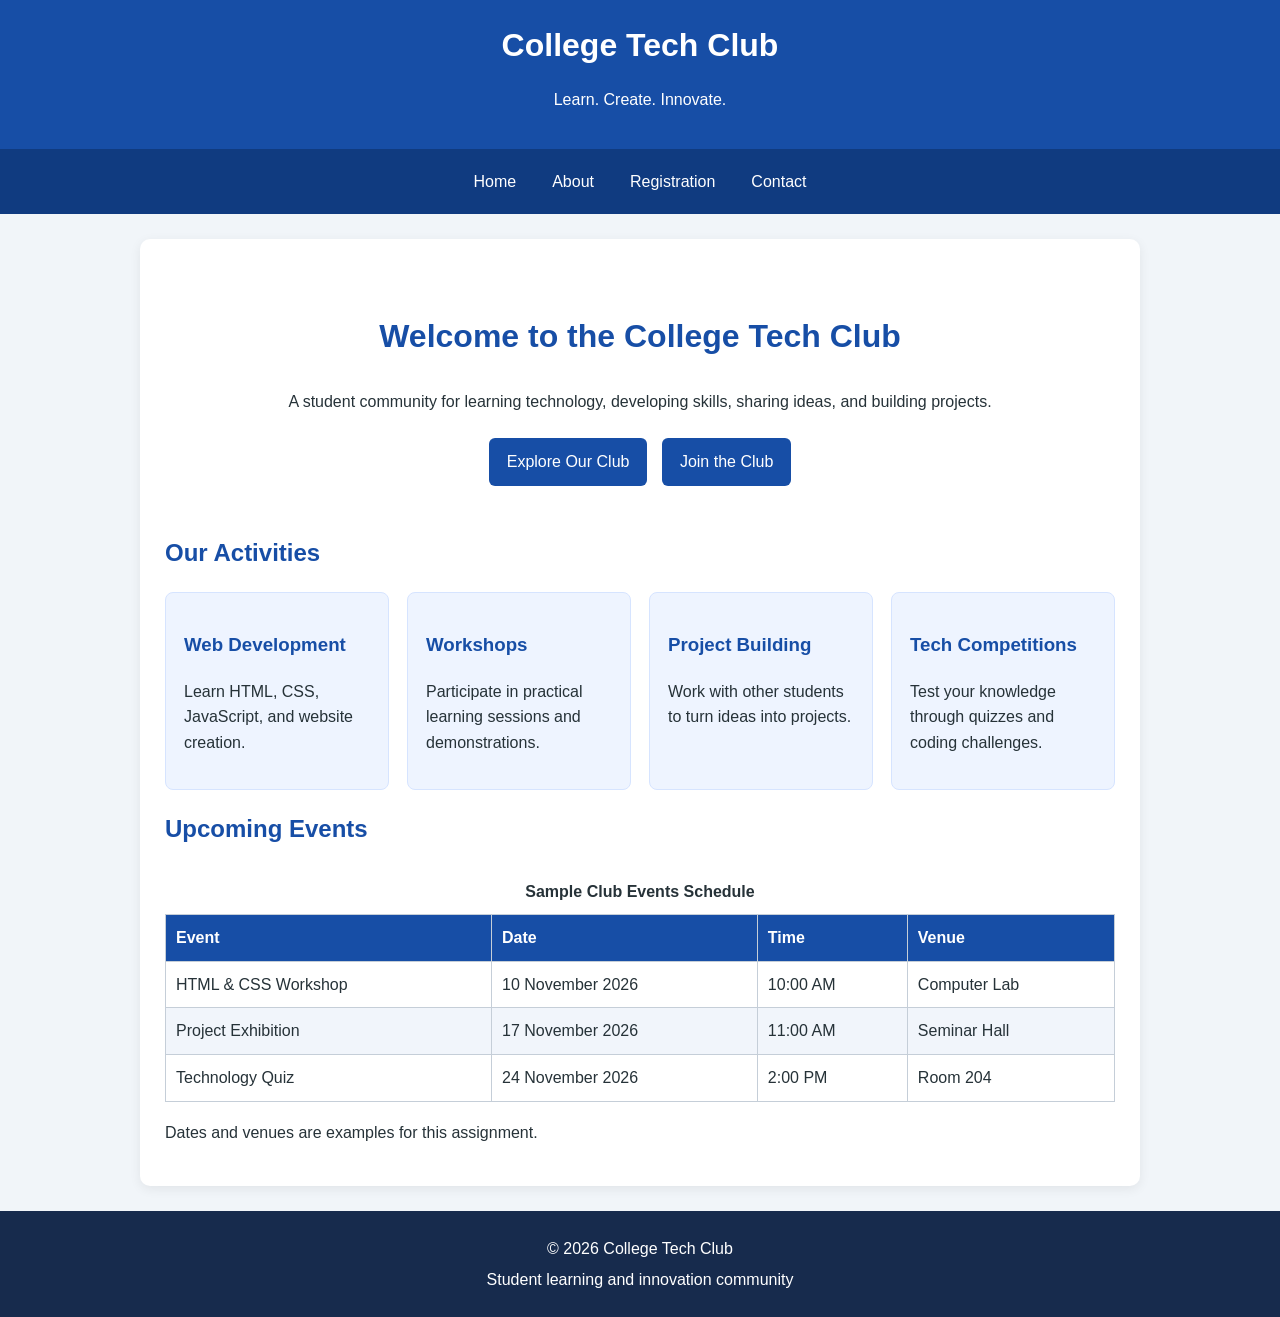
<file: ASSIGNMENT 4.5/index.html>
<!DOCTYPE html>
<html lang="en">
<head>
    <meta charset="UTF-8">
    <meta name="viewport" content="width=device-width, initial-scale=1.0">
    <title>Home | College Tech Club</title>
    <meta name="description" content="Discover the College Tech Club, student activities, workshops, and upcoming technology events.">
     <link rel="icon" type="image/png" href="Blue Rounded Square with White A.png">
    <link rel="stylesheet" href="style.css">
</head>
<body>
    <header>
        <h1>College Tech Club</h1>
        <p>Learn. Create. Innovate.</p>
    </header>

    <nav aria-label="Main navigation">
        <a href="index.html" aria-current="page">Home</a>
        <a href="about.html">About</a>
        <a href="registration.html">Registration</a>
        <a href="contact.html">Contact</a>
    </nav>

    <main>
        <section class="hero">
            <h2>Welcome to the College Tech Club</h2>
            <p>
                A student community for learning technology,
                developing skills, sharing ideas, and building projects.
            </p>
            <a class="button" href="about.html">Explore Our Club</a>
            <a class="button" href="registration.html">Join the Club</a>
        </section>

        <section>
            <h2>Our Activities</h2>
            <div class="cards">
                <article class="card">
                    <h3>Web Development</h3>
                    <p>Learn HTML, CSS, JavaScript, and website creation.</p>
                </article>

                <article class="card">
                    <h3>Workshops</h3>
                    <p>Participate in practical learning sessions and demonstrations.</p>
                </article>

                <article class="card">
                    <h3>Project Building</h3>
                    <p>Work with other students to turn ideas into projects.</p>
                </article>

                <article class="card">
                    <h3>Tech Competitions</h3>
                    <p>Test your knowledge through quizzes and coding challenges.</p>
                </article>
            </div>
        </section>

        <section>
            <h2>Upcoming Events</h2>
            <table>
                <caption>Sample Club Events Schedule</caption>
                <thead>
                    <tr>
                        <th scope="col">Event</th>
                        <th scope="col">Date</th>
                        <th scope="col">Time</th>
                        <th scope="col">Venue</th>
                    </tr>
                </thead>
                <tbody>
                    <tr>
                        <td>HTML & CSS Workshop</td>
                        <td>10 November 2026</td>
                        <td>10:00 AM</td>
                        <td>Computer Lab</td>
                    </tr>
                    <tr>
                        <td>Project Exhibition</td>
                        <td>17 November 2026</td>
                        <td>11:00 AM</td>
                        <td>Seminar Hall</td>
                    </tr>
                    <tr>
                        <td>Technology Quiz</td>
                        <td>24 November 2026</td>
                        <td>2:00 PM</td>
                        <td>Room 204</td>
                    </tr>
                </tbody>
            </table>
            <p class="note">Dates and venues are examples for this assignment.</p>
        </section>
    </main>

    <footer>
        <p>&copy; 2026 College Tech Club</p>
        <p>Student learning and innovation community</p>
    </footer>
</body>
</html>
</file>
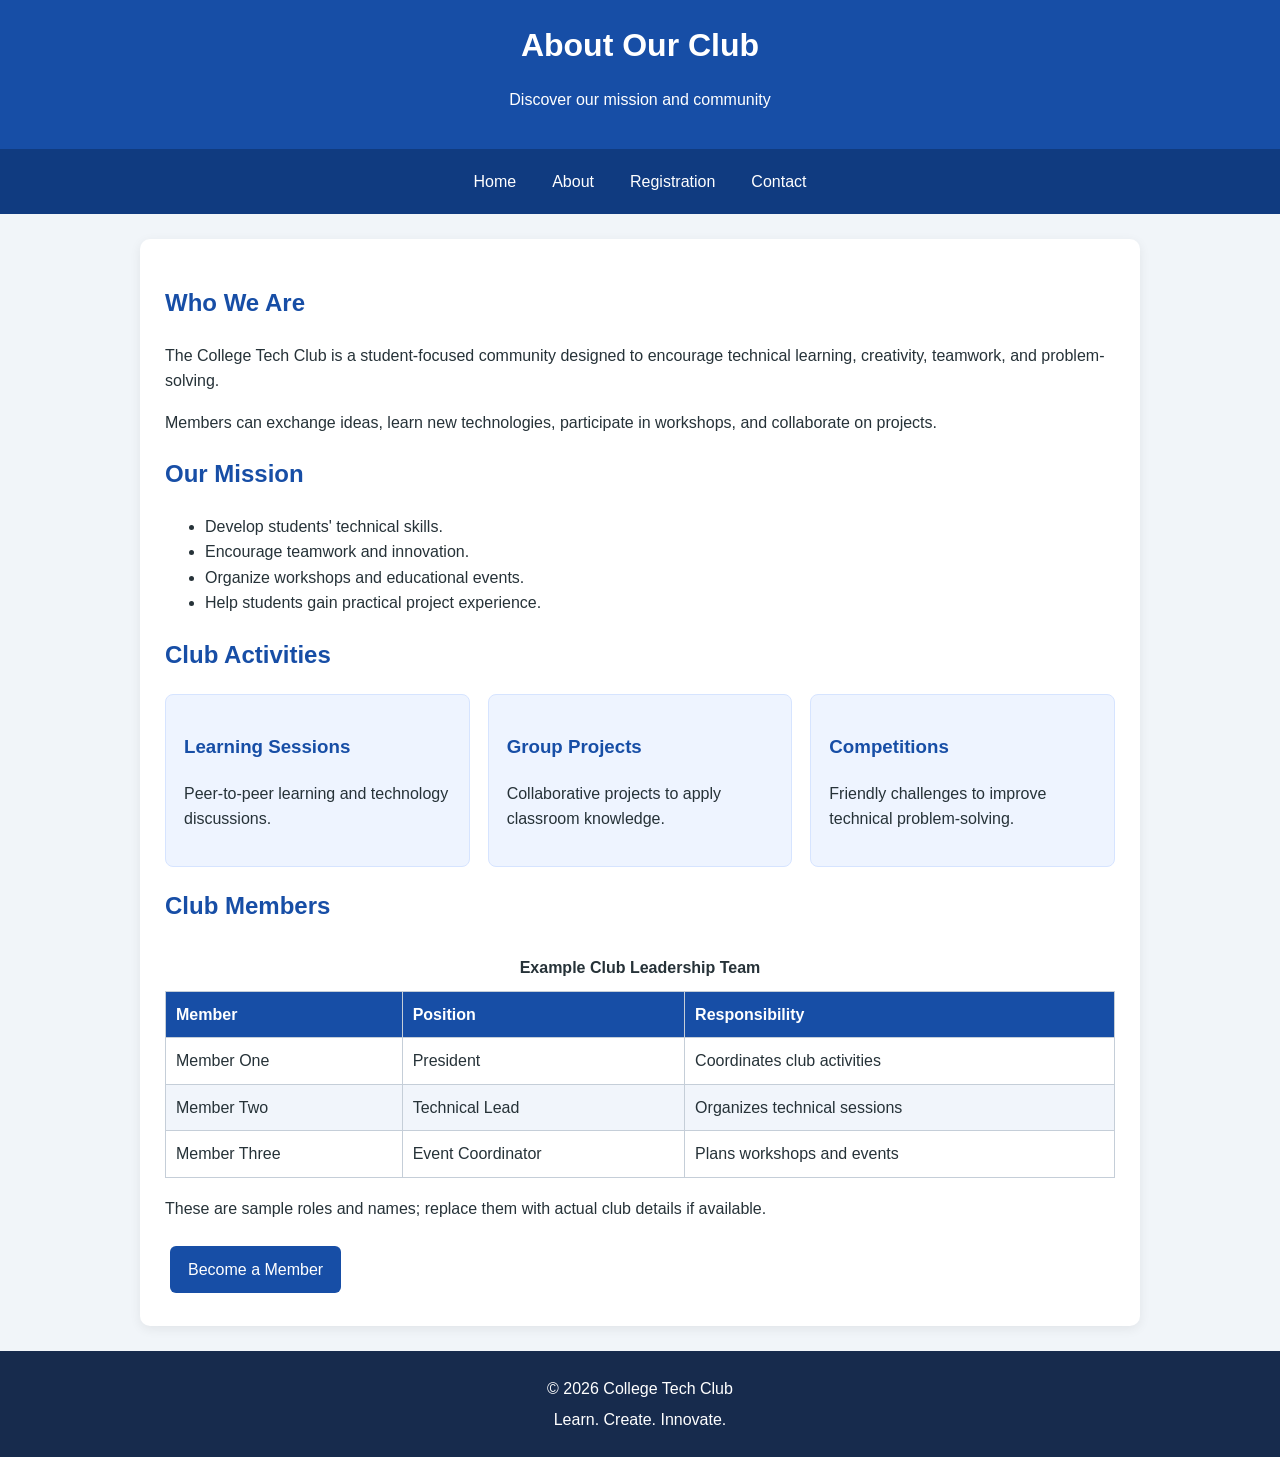
<file: ASSIGNMENT 4.5/about.html>
<!DOCTYPE html>
<html lang="en">
<head>
    <meta charset="UTF-8">
    <meta name="viewport" content="width=device-width, initial-scale=1.0">
    <title>About Us | College Tech Club</title>
    <meta name="description" content="Learn about the College Tech Club, its mission, activities, and student leadership team.">
    <link rel="icon" type="image/png" href="images/favicon.png">
    <link rel="stylesheet" href="style.css">
</head>
<body>
    <header>
        <h1>About Our Club</h1>
        <p>Discover our mission and community</p>
    </header>

    <nav aria-label="Main navigation">
        <a href="index.html">Home</a>
        <a href="about.html" aria-current="page">About</a>
        <a href="registration.html">Registration</a>
        <a href="contact.html">Contact</a>
    </nav>

    <main>
        <section>
            <h2>Who We Are</h2>
            <p>
                The College Tech Club is a student-focused community
                designed to encourage technical learning, creativity,
                teamwork, and problem-solving.
            </p>
            <p>
                Members can exchange ideas, learn new technologies,
                participate in workshops, and collaborate on projects.
            </p>
        </section>

        <section>
            <h2>Our Mission</h2>
            <ul>
                <li>Develop students' technical skills.</li>
                <li>Encourage teamwork and innovation.</li>
                <li>Organize workshops and educational events.</li>
                <li>Help students gain practical project experience.</li>
            </ul>
        </section>

        <section>
            <h2>Club Activities</h2>
            <div class="cards">
                <article class="card">
                    <h3>Learning Sessions</h3>
                    <p>Peer-to-peer learning and technology discussions.</p>
                </article>
                <article class="card">
                    <h3>Group Projects</h3>
                    <p>Collaborative projects to apply classroom knowledge.</p>
                </article>
                <article class="card">
                    <h3>Competitions</h3>
                    <p>Friendly challenges to improve technical problem-solving.</p>
                </article>
            </div>
        </section>

        <section>
            <h2>Club Members</h2>
            <table>
                <caption>Example Club Leadership Team</caption>
                <thead>
                    <tr>
                        <th scope="col">Member</th>
                        <th scope="col">Position</th>
                        <th scope="col">Responsibility</th>
                    </tr>
                </thead>
                <tbody>
                    <tr>
                        <td>Member One</td>
                        <td>President</td>
                        <td>Coordinates club activities</td>
                    </tr>
                    <tr>
                        <td>Member Two</td>
                        <td>Technical Lead</td>
                        <td>Organizes technical sessions</td>
                    </tr>
                    <tr>
                        <td>Member Three</td>
                        <td>Event Coordinator</td>
                        <td>Plans workshops and events</td>
                    </tr>
                </tbody>
            </table>
            <p>These are sample roles and names; replace them with actual club details if available.</p>
        </section>

        <a class="button" href="registration.html">Become a Member</a>
    </main>

    <footer>
        <p>&copy; 2026 College Tech Club</p>
        <p>Learn. Create. Innovate.</p>
    </footer>
</body>
</html>
</file>
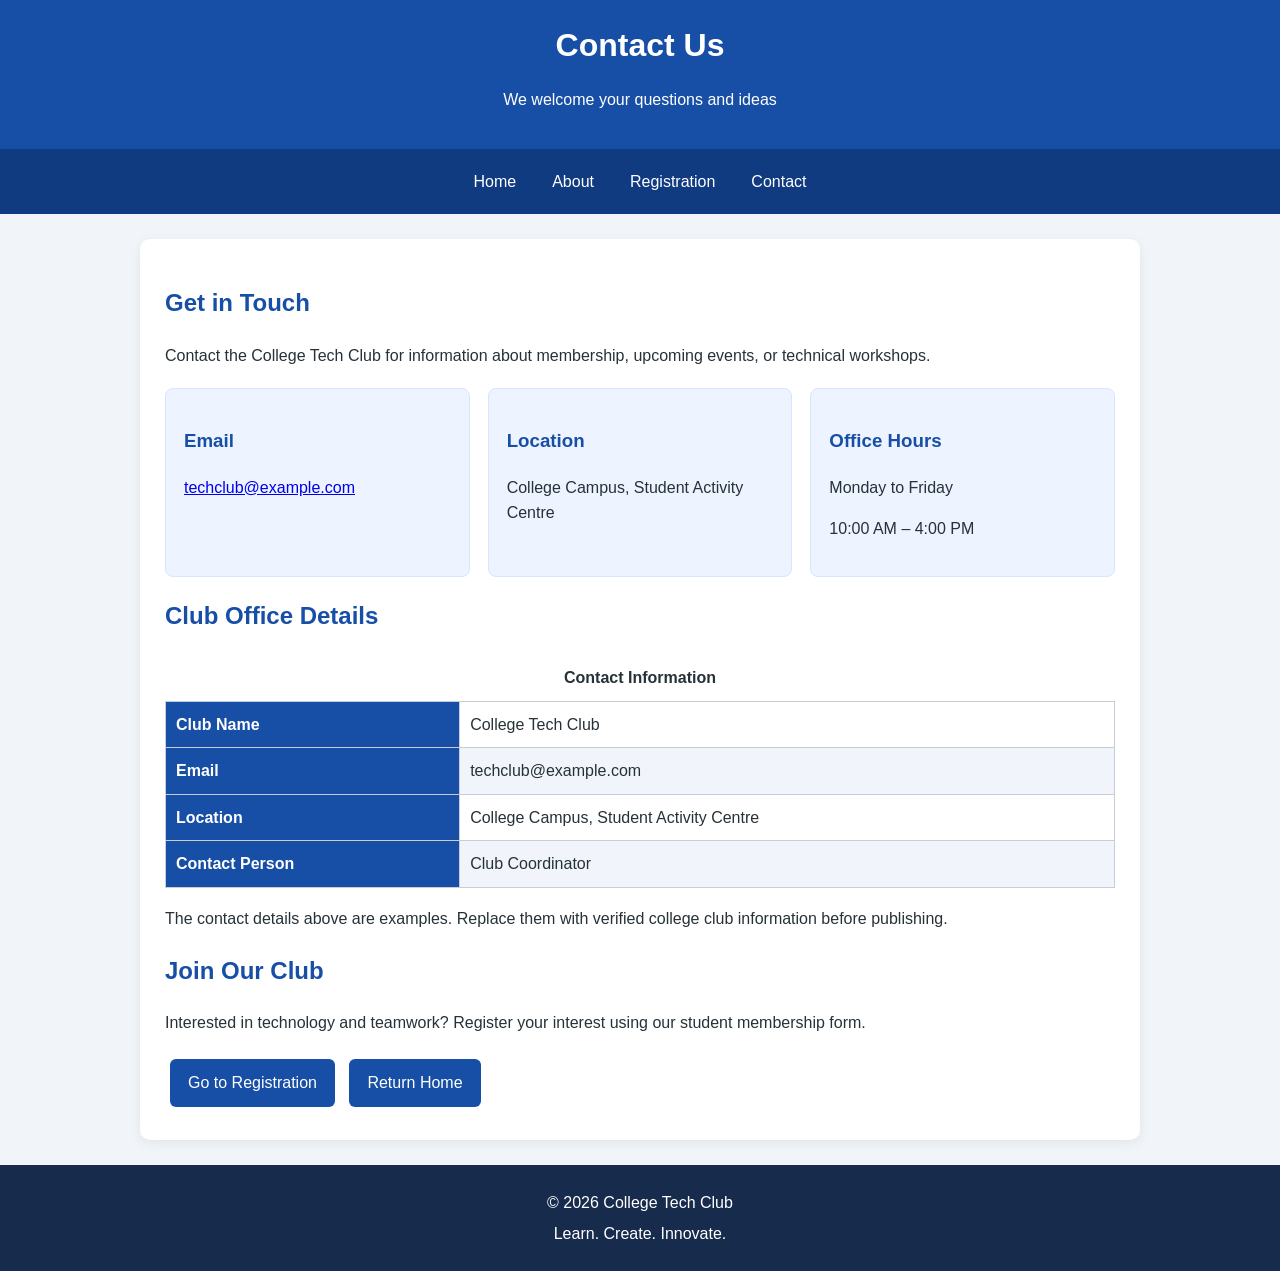
<file: ASSIGNMENT 4.5/contact.html>
<!DOCTYPE html>
<html lang="en">
<head>
    <meta charset="UTF-8">
    <meta name="viewport" content="width=device-width, initial-scale=1.0">
    <title>Contact Us | College Tech Club</title>
    <meta name="description" content="Contact the College Tech Club for membership enquiries, events, workshops, and student activities.">
    <link rel="icon" type="image/png" href="images/favicon.png">
    <link rel="stylesheet" href="style.css">
</head>
<body>
    <header>
        <h1>Contact Us</h1>
        <p>We welcome your questions and ideas</p>
    </header>

    <nav aria-label="Main navigation">
        <a href="index.html">Home</a>
        <a href="about.html">About</a>
        <a href="registration.html">Registration</a>
        <a href="contact.html" aria-current="page">Contact</a>
    </nav>

    <main>
        <section>
            <h2>Get in Touch</h2>
            <p>
                Contact the College Tech Club for information about
                membership, upcoming events, or technical workshops.
            </p>

            <div class="cards">
                <article class="card">
                    <h3>Email</h3>
                    <p>
                        <a href="mailto:techclub@example.com">
                            techclub@example.com
                        </a>
                    </p>
                </article>

                <article class="card">
                    <h3>Location</h3>
                    <p>College Campus, Student Activity Centre</p>
                </article>

                <article class="card">
                    <h3>Office Hours</h3>
                    <p>Monday to Friday</p>
                    <p>10:00 AM – 4:00 PM</p>
                </article>
            </div>
        </section>

        <section>
            <h2>Club Office Details</h2>
            <table>
                <caption>Contact Information</caption>
                <tbody>
                    <tr>
                        <th scope="row">Club Name</th>
                        <td>College Tech Club</td>
                    </tr>
                    <tr>
                        <th scope="row">Email</th>
                        <td>techclub@example.com</td>
                    </tr>
                    <tr>
                        <th scope="row">Location</th>
                        <td>College Campus, Student Activity Centre</td>
                    </tr>
                    <tr>
                        <th scope="row">Contact Person</th>
                        <td>Club Coordinator</td>
                    </tr>
                </tbody>
            </table>
            <p>
                The contact details above are examples. Replace them
                with verified college club information before publishing.
            </p>
        </section>

        <section>
            <h2>Join Our Club</h2>
            <p>
                Interested in technology and teamwork? Register your
                interest using our student membership form.
            </p>
            <a class="button" href="registration.html">
                Go to Registration
            </a>
            <a class="button" href="index.html">
                Return Home
            </a>
        </section>
    </main>

    <footer>
        <p>&copy; 2026 College Tech Club</p>
        <p>Learn. Create. Innovate.</p>
    </footer>
</body>
</html>
</file>
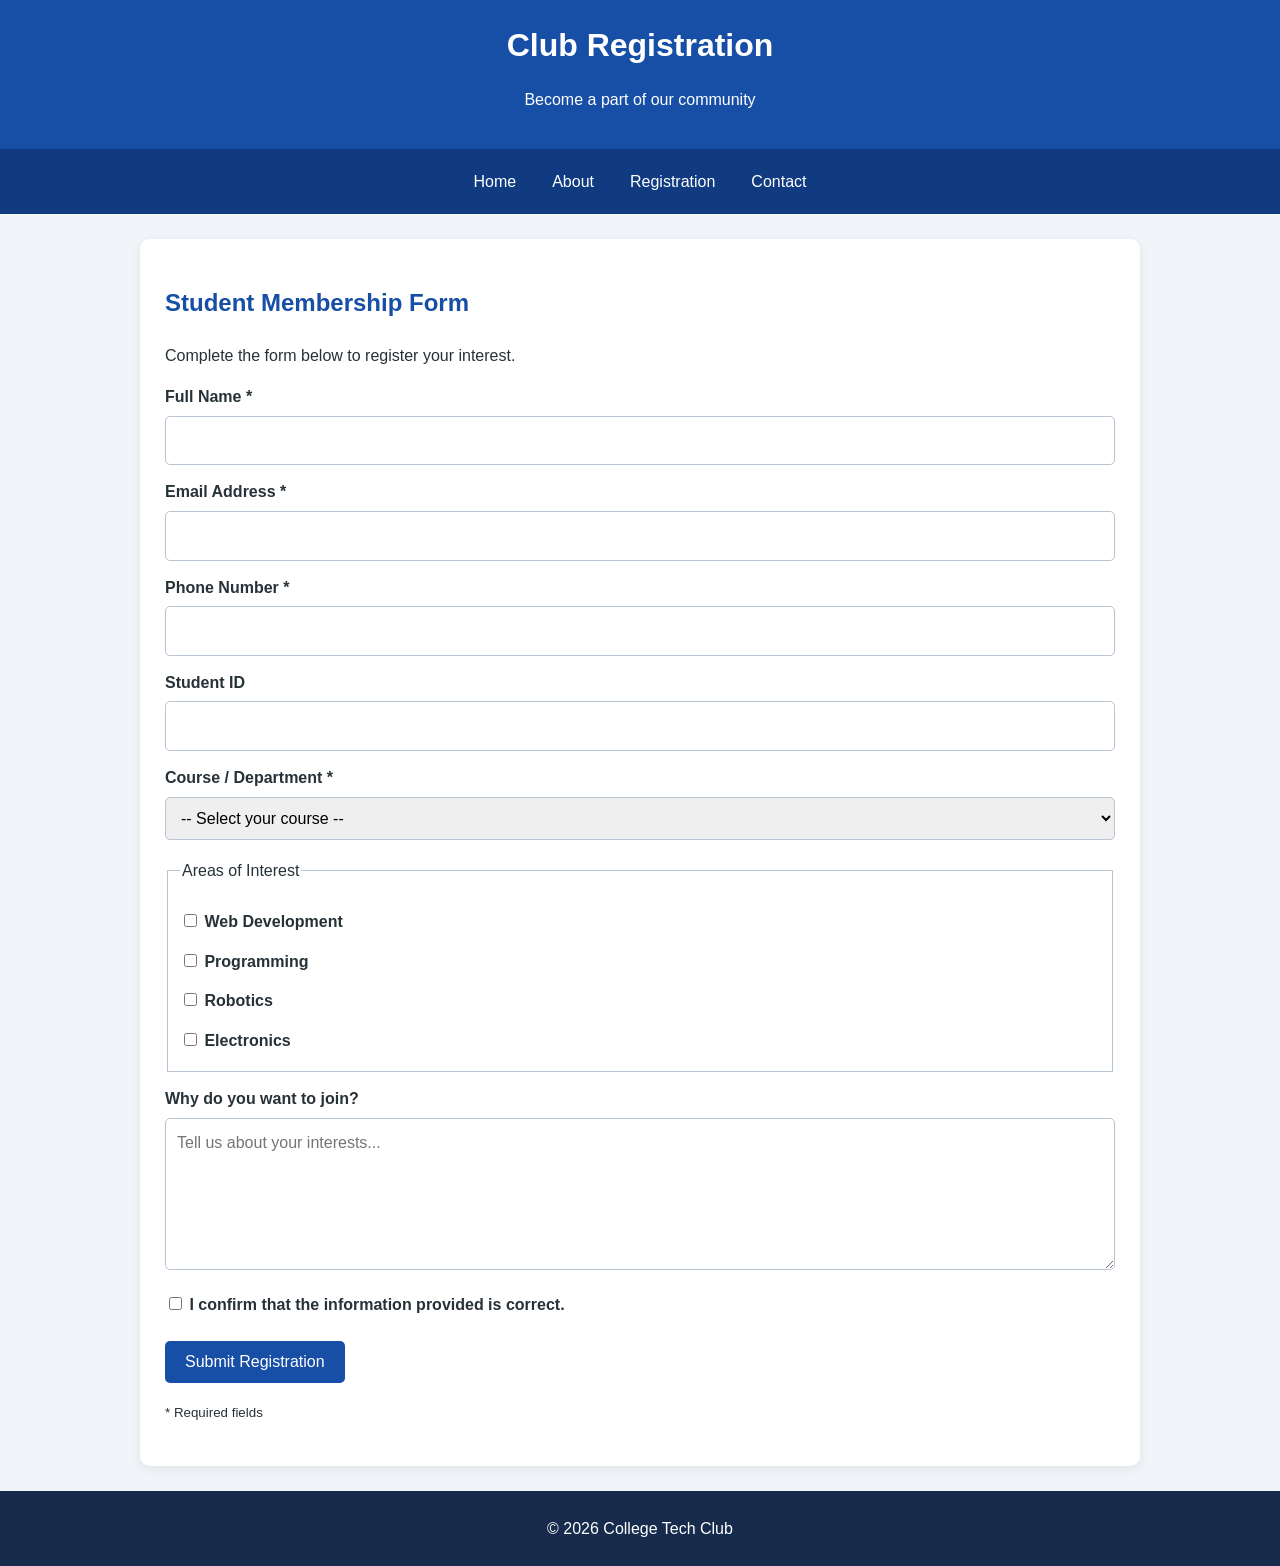
<file: ASSIGNMENT 4.5/registration.html>
<!DOCTYPE html>
<html lang="en">
<head>
    <meta charset="UTF-8">
    <meta name="viewport" content="width=device-width, initial-scale=1.0">
    <title>Registration | College Tech Club</title>
    <meta name="description" content="Register your interest in joining the College Tech Club and participating in student technology activities.">
    <link rel="icon" type="image/png" href="images/favicon.png">
    <link rel="stylesheet" href="style.css">
</head>
<body>
    <header>
        <h1>Club Registration</h1>
        <p>Become a part of our community</p>
    </header>

    <nav aria-label="Main navigation">
        <a href="index.html">Home</a>
        <a href="about.html">About</a>
        <a href="registration.html" aria-current="page">Registration</a>
        <a href="contact.html">Contact</a>
    </nav>

    <main>
        <h2>Student Membership Form</h2>
        <p>Complete the form below to register your interest.</p>

        <form action="#" method="post">
            <label for="fullName">Full Name *</label>
            <input type="text" id="fullName" name="fullName"
                   autocomplete="name" required>

            <label for="email">Email Address *</label>
            <input type="email" id="email" name="email"
                   autocomplete="email" required>

            <label for="phone">Phone Number *</label>
            <input type="tel" id="phone" name="phone"
                   autocomplete="tel" required>

            <label for="studentId">Student ID</label>
            <input type="text" id="studentId" name="studentId">

            <label for="course">Course / Department *</label>
            <select id="course" name="course" required>
                <option value="">-- Select your course --</option>
                <option value="Electrical Engineering">Electrical Engineering</option>
                <option value="Computer Science">Computer Science</option>
                <option value="Mechanical Engineering">Mechanical Engineering</option>
                <option value="Civil Engineering">Civil Engineering</option>
                <option value="Other">Other</option>
            </select>

            <fieldset style="border: 1px solid #b8c4d1; padding: 12px; margin-top: 18px;">
                <legend>Areas of Interest</legend>

                <label>
                    <input type="checkbox" name="interests" value="Web Development">
                    Web Development
                </label>

                <label>
                    <input type="checkbox" name="interests" value="Programming">
                    Programming
                </label>

                <label>
                    <input type="checkbox" name="interests" value="Robotics">
                    Robotics
                </label>

                <label>
                    <input type="checkbox" name="interests" value="Electronics">
                    Electronics
                </label>
            </fieldset>

            <label for="reason">Why do you want to join?</label>
            <textarea id="reason" name="reason" rows="5"
                      placeholder="Tell us about your interests..."></textarea>

            <label>
                <input type="checkbox" name="consent" value="yes" required>
                I confirm that the information provided is correct.
            </label>

            <button type="submit">Submit Registration</button>
        </form>

        <p><small>* Required fields</small></p>
    </main>

    <footer>
        <p>&copy; 2026 College Tech Club</p>
    </footer>
</body>
</html>
</file>
<file: ASSIGNMENT 4.5/style.css>
* {
    box-sizing: border-box;
}

body {
    margin: 0;
    font-family: Arial, sans-serif;
    line-height: 1.6;
    background: #f1f5f9;
    color: #263238;
}

header {
    background: #174ea6;
    color: white;
    padding: 20px;
    text-align: center;
}

header h1 {
    margin: 0;
}

nav {
    background: #103b80;
    display: flex;
    justify-content: center;
    flex-wrap: wrap;
    gap: 8px;
    padding: 12px;
}

nav a {
    color: white;
    text-decoration: none;
    padding: 8px 14px;
    border-radius: 5px;
}

nav a:hover,
nav a:focus {
    background: #2f6fc7;
}

main {
    max-width: 1000px;
    margin: 25px auto;
    padding: 25px;
    background: white;
    border-radius: 10px;
    box-shadow: 0 3px 12px #00000012;
}

h2, h3 {
    color: #174ea6;
}

.hero {
    text-align: center;
    padding: 20px 10px;
}

.hero h2 {
    font-size: 2rem;
}

.button {
    display: inline-block;
    background: #174ea6;
    color: white;
    padding: 11px 18px;
    border-radius: 6px;
    text-decoration: none;
    margin: 8px 5px;
}

.button:hover {
    background: #103b80;
}

.cards {
    display: grid;
    grid-template-columns: repeat(auto-fit, minmax(200px, 1fr));
    gap: 18px;
    margin: 20px 0;
}

.card {
    padding: 18px;
    background: #eef4ff;
    border-radius: 8px;
    border: 1px solid #d6e4ff;
}

form label {
    display: block;
    font-weight: bold;
    margin: 14px 0 6px;
}

input,
select,
textarea {
    width: 100%;
    padding: 11px;
    border: 1px solid #b8c4d1;
    border-radius: 5px;
    font: inherit;
}

input[type="checkbox"] {
    width: auto;
}

button {
    margin-top: 18px;
    padding: 12px 20px;
    background: #174ea6;
    color: white;
    border: none;
    border-radius: 5px;
    font-size: 16px;
    cursor: pointer;
}

button:hover {
    background: #103b80;
}

table {
    width: 100%;
    border-collapse: collapse;
    margin: 18px 0;
}

caption {
    font-weight: bold;
    padding: 10px;
}

th, td {
    border: 1px solid #c5ced8;
    padding: 10px;
    text-align: left;
}

th {
    background: #174ea6;
    color: white;
}

tbody tr:nth-child(even) {
    background: #f1f5fb;
}

footer {
    text-align: center;
    padding: 20px;
    background: #172b4d;
    color: white;
}

footer p {
    margin: 5px;
}

@media (max-width: 600px) {
    main {
        margin: 12px;
        padding: 16px;
    }

    .hero h2 {
        font-size: 1.6rem;
    }

    table {
        font-size: 13px;
    }

    th, td {
        padding: 7px;
    }
}
</file>
